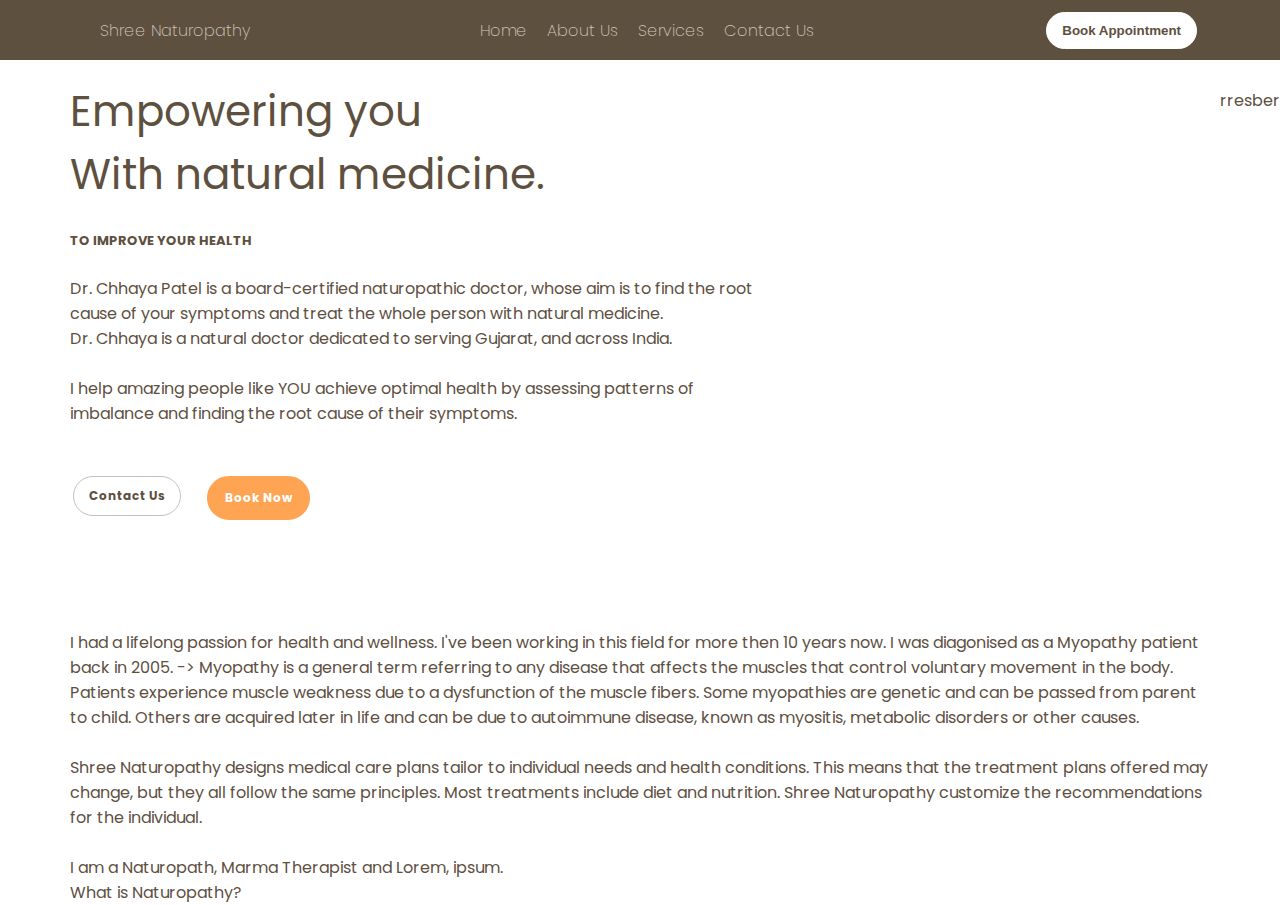
<file: homeold.html>
<!DOCTYPE html>
<html lang="en">

<head>
    <meta charset="UTF-8">
    <meta http-equiv="X-UA-Compatible" content="IE=edge">
    <meta name="viewport" content="width=device-width, initial-scale=1.0">
    <title>Sri</title>
    <link rel="stylesheet" href="home.css" class="css">

</head>

<body>
    <div class="navbar">
        <div class="navel1">
            Shree Naturopathy
        </div>
        <div class="navel2">
            <div><a href="#home">Home</a></div>
            <div><a href="#about">About Us</a></div>
            <div><a href="service.html">Services</a></div>
            <div><a href="contact.html">Contact Us</a></div>
        </div>
        <div class="navel3">
            <button><a href="book.html" target="_blank">Book Appointment</a></button>
        </div>
    </div>
    <div class="home" id="home">
        
        <div class="info">
            <div class="text">
                <div class="short">
                    Empowering you <br> With natural medicine.
                </div><br>
                <div class="bigtext">
                    TO IMPROVE YOUR HEALTH
                </div><br>
                <div class="information">
                    Dr. Chhaya Patel is a board-certified naturopathic doctor, whose aim is to find the root cause of
                    your symptoms and treat the whole person with natural medicine. <br>
                    Dr. Chhaya is a natural doctor
                    dedicated to serving Gujarat, and across India.<br><br>
                    I help amazing people like YOU achieve optimal health by assessing patterns of imbalance and finding the root cause of their symptoms.
                </div><br><br>
                <div class="buttons">
                    <div class="button1">
                        <button><a href="contact.html" target="_blank">Contact Us</a></button>
                    </div>
                    <div class="button2">
                        <button><a href="book.html" target="_blank">Book Now</a></button>
                    </div>
                </div>
            </div>
            <div class="image">rresber</div>
        </div>
    </div>
    <div class="about" id="about">
        <div class="para1">
            <p>I had a lifelong passion for health and wellness. I've been working in this field for more then 10 years now. I was diagonised as a Myopathy patient back in 2005. -> Myopathy is a general term referring to any disease that affects the muscles that control voluntary movement in the body. Patients experience muscle weakness due to a dysfunction of the muscle fibers. Some myopathies are genetic and can be passed from parent to child. Others are acquired later in life and can be due to autoimmune disease, known as myositis, metabolic disorders or other causes.</p>
            <br>
            <p>
            Shree Naturopathy designs medical care plans tailor to individual needs and health conditions. This means that the treatment plans offered may change, but they all follow the same principles. Most treatments include diet and nutrition. Shree Naturopathy customize the recommendations for the individual.
            </p>
            <p></p>
        </div>
        <div class="work">
            <br>I am a Naturopath, Marma Therapist and Lorem, ipsum.<br>
        </div>
        <div class="whatisit">
            <div class="naturopathy">
                <div class="que">
                    What is Naturopathy?
                </div>
                <div class="ans">

                </div>
            </div>
        </div>
    </div>
</body>

</html>
</file>
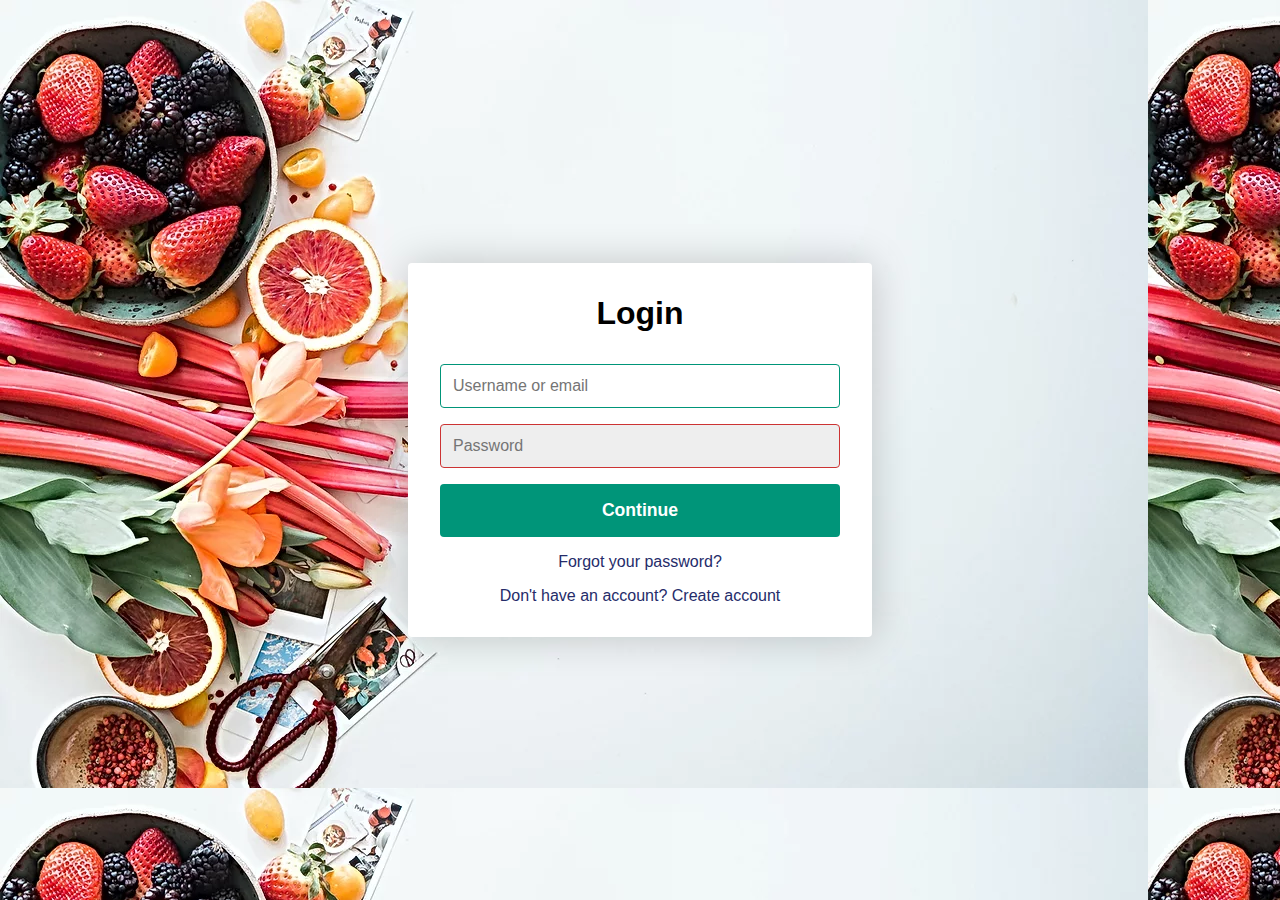
<file: signin.html>
<!DOCTYPE html>
<html lang="en">
<head>
    <meta charset="UTF-8">
    <meta http-equiv="X-UA-Compatible" content="IE=edge">
    <meta name="viewport" content="width=device-width, initial-scale=1.0">
    <title>Sign In</title>
    <link rel="icon" type="image/x-icon" href="logo.png">
    <link rel="stylesheet" href="signin.css" class="css">

</head>
<body>
    <div class="container">
        <form class="form" id="login">
            <h1 class="form_title">Login</h1>
            <div class="form_message form_message_error"></div>
            <div class="form_input-group">
                <input type="text" class="form_input" autofocus placeholder="Username or email">
                <div class="form_input-error-message"></div>
            </div>
            <div class="form_input-group">
                <input type="password" class="form_input form_input-error" autofocus placeholder="Password">
                <div class="form_input-error-message"></div>
            </div>
            <button class="form_button" type="submit">Continue</button>
            <p class="form_text">
                <a href="#" class="form_link">Forgot your password?</a>
            </p>
            <p class="form_text">
                <a class="form_link" href="" id="linkCreateAccount">Don't have an account? Create account</a>
            </p>
        </form>
        <form class="form form-hidden" id="createAccount">
            <h1 class="form_title">Create Account</h1>
            <div class="form_message form_message_error"></div>
            <div class="form_input-group">
                <input type="text" id="signupUsername" class="form_input" autofocus placeholder="Username">
                <div class="form_input-error-message"></div>
            </div>
            <div class="form_input-group">
                <input type="text" class="form_input" autofocus placeholder="Email Address">
                <div class="form_input-error-message"></div>
            </div>
            <div class="form_input-group">
                <input type="password" class="form_input form_input-error" autofocus placeholder="Password">
                <div class="form_input-error-message"></div>
            </div>
            <div class="form_input-group">
                <input type="password" class="form_input form_input-error" autofocus placeholder="Confirm Password">
                <div class="form_input-error-message"></div>
            </div>
            <button class="form_button" type="submit">Continue</button>
            <p class="form_text">
                <a class="form_link" href="" id="linkLogin">Already have account? Sign In </a>
            </p>
        </form>
    </div>
    <script src="signin.js"></script>   
</body>
</html>
</file>
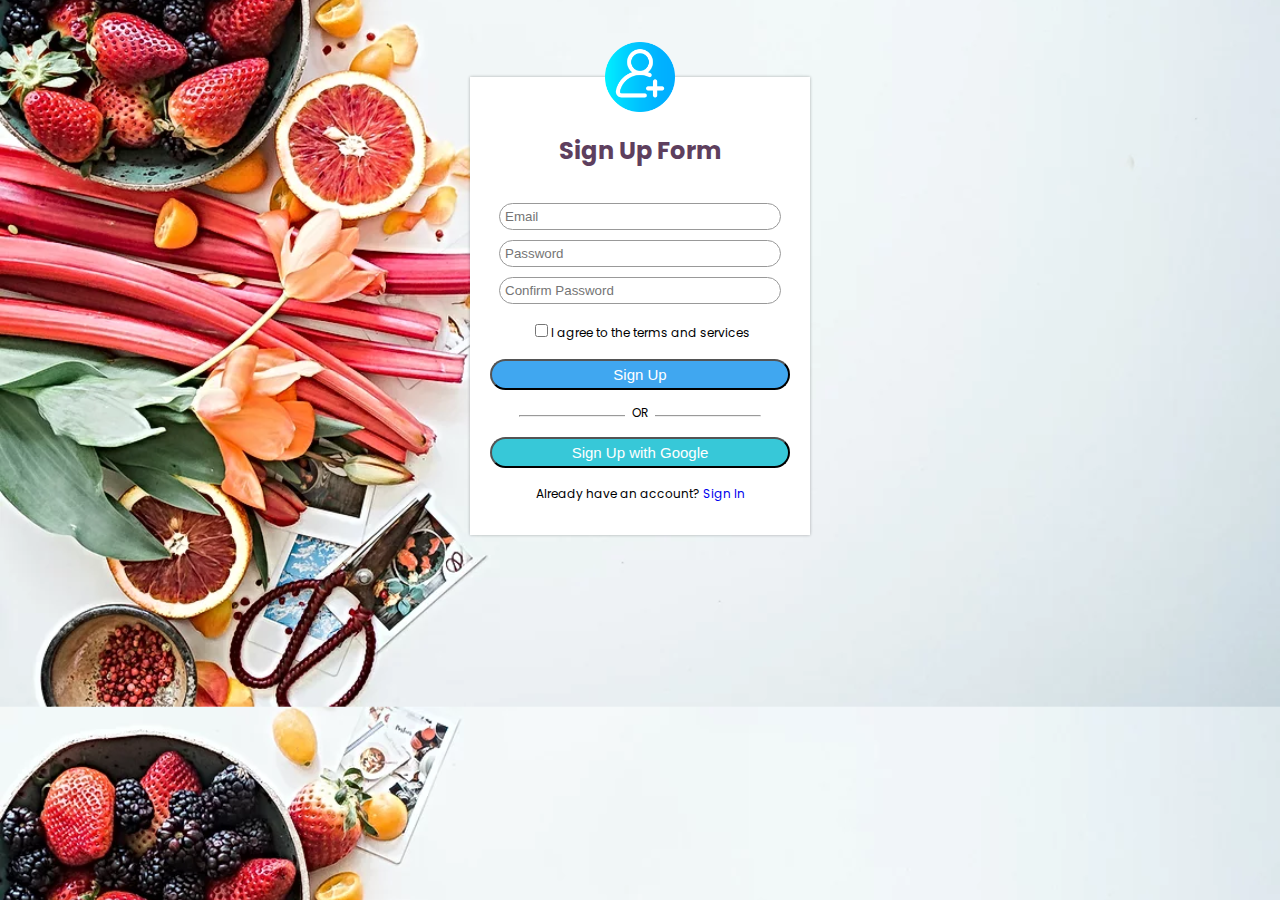
<file: signup.html>
<!DOCTYPE html>
<html lang="en">
<head>
    <meta charset="UTF-8">
    <meta http-equiv="X-UA-Compatible" content="IE=edge">
    <meta name="viewport" content="width=device-width, initial-scale=1.0">
    <title>Sign Up</title>
    <link rel="stylesheet" href="signup.css" class="css">
</head>
<body>
    <div class="signupform">
        <img src="add-user.png" alt="logo">
        <h1>Sign Up Form</h1>
        <form action="signup" id="signup">
            <input type="email" class="inputbox" placeholder="Email">
            <input type="password" class="inputbox" placeholder="Password">
            <input type="password" class="inputbox" placeholder="Confirm Password">
            <p><span><input type="checkbox"></span>I agree to the terms and services</p>
            <button type="button" class="signupbtn">Sign Up</button>
            <hr>
            <p class="or">OR</p>
            <button type="button" class="googlebtn">Sign Up with Google</button>
            <p>Already have an account? <a href="signin.html">Sign In</a></p>
        </form>
    </div>    
</body>
</html>
</file>
<file: home.css>
@import url('https://fonts.googleapis.com/css2?family=EB+Garamond&family=Fira+Sans&family=Gentium+Plus:ital@1&family=Inconsolata&family=Poppins:wght@600&display=swap');
@import url('https://fonts.googleapis.com/css2?family=EB+Garamond&family=Fira+Sans&family=Gentium+Plus:ital@1&family=Inconsolata&family=Montserrat:ital,wght@0,300;1,500&family=Poppins:wght@600&display=swap');
*{
    margin: 0;
    padding: 0;
}
.home{
    color: #5e503f;
    /* background-color: beige; */
}
.navbar{
    /* background: linear-gradient(180deg, #c6ac8f 20%, #c6ac8f 80%); */
    overflow: hidden;
    display: flex;
    flex-direction: row;
    justify-content: space-between;
    height: 60px;
    align-items: center;
    font-weight: 250;
    background-color: #5e503f;
    position: fixed;
    top: 0%;
    width: 100%;
}

.navel1{
    display: flex;
    color: #d2c8bc;
    flex-direction: row;
    justify-content: left;
    padding-left: 100px;
    font-family: 'Poppins', sans-serif;
}
.navel2{
    display: flex;
    flex-direction: row;
    justify-content: center;
    font-family: 'Poppins', sans-serif;
}
.navel2 div a{
    color: #d2c8bc;
    text-decoration: none;
    padding: 10px;
}
.navel3{
    display: flex;
    flex-direction: row;
    justify-content: left;
    padding-right: 80px;
    font-family: 'Poppins', sans-serif;
}
.navel3 button{
    padding: 10px 15px;
    border-radius: 100px;
    border: 1.5px solid #ffffff;
    background-color: #ffffff;
    color: #5e503f;
    font-weight: bold;
    /* font-size: 12px; */
    margin: 0 3px;
    cursor: pointer;
}
.navel3 a{
    color: #5e503f;
    text-decoration: none;
}
.home{
    padding-top: 70px;
}
.info{
    display: flex;
    flex-direction: row;
    justify-content: space-between;
    height: 60px;
    align-items: center;
    font-family: 'Poppins', sans-serif;

}
.text{
    display: flex;
    flex-direction: column;
    justify-content: left;
    padding-left: 70px;
    padding-top: 400px;
    width: 700px;
}
.short{
    font-size: 42px;
}
.bigtext{
    font-size: small;
    font-weight: bolder;
}
.buttons{
    display: flex;
    flex-direction: row;
    justify-content: left;
}
.button1{
    padding-right: 20px;
}
.buttons button{
    padding: 10px 15px;
    border-radius: 100px;
    /* border: #5e503f;
    border-style: solid;
    border-width: 1px;
    color: #5e503f;
    background-color:#eae0d5; */
    font-weight: bold;
    font-size: 12px;
    margin: 0 3px;
    cursor: pointer;
}
.buttons .button1 button{
    font-family: 'Poppins', sans-serif;
    background-color: white;
    color: rgb(71, 71, 71);
    /* border-style: solid;
    border-width: 3px;
    border-color: black; */
    border: 1.5px solid rgb(194, 194, 194);
}

.buttons .button2 button{
    font-family: 'Poppins', sans-serif;
    background-color: #fea453;
    border: 3px solid #fea453;
    color: white;
}
/* .buttons button:hover{
    background-color: #c6ac8f;
    color: #eae0d5 ;
} */

.about{
    display: block;
    justify-content: left;
    padding-left: 70px;
    padding-right: 70px;
    padding-top: 500px;
    /* width: 1000px; */
    font-family: 'Poppins', sans-serif;
    color: #5e503f;
}

.button1 button a{
    color: #5e503f;
    text-decoration: none;
}

.button2 button a{
    color: #ffffff;
    text-decoration: none;
}
/* .about{
   
} */
.myself{
    font-size: 28px;
    text-align: center;
    color: rgb(77, 28, 28);
    padding-bottom: 23px;
}

.obj{
    color: rgb(52, 37, 37);
    position: relative;
}
.obj img{
    width: 1264px;
    height: 344px;
    object-fit: cover;
    object-position: 50% 50%;
    opacity: 50%;  
}
.cancer{
    text-align: center;
    font-family: 'Montserrat', sans-serif;
    font-size: 25px;
    font-weight: 900;
    position: absolute;
    top: 23%; 
    width: 100%;
    text-align: center;
}
.medicine{
    font-family: 'Poppins', sans-serif;
    padding-left: 90px;
    padding-right: 90px;
    position: absolute;
    top: 35%;
    text-align: justify;
}

.services{
    /* padding-left: 90px; */
    /* padding-right: 0px; */
    color: #5e503f;
    font-family: 'Poppins', sans-serif;
}

.services .part1{
    display: flex;
    flex-direction: row;
    
}
.services .part1 .part11{
    padding-left: 140px;
}

.services .part1 .part11 .ask{
    width: 510px;
    font-size: 30px;
}
.services .part1 .part11 .questions{
    width: 600px;
    font-size: 15px;
    line-height: 35px;
    /* padding-left: 70px; */
    /* font-size: 30px; */
}
.services .part1 .part12 img{
    width: 400px;
    height: 270px;
    padding-right: 0px;
    /* object-fit: cover; */
    object-fit: fill;
    object-position: 50% 50%;
    /* opacity: 80%; */
    /* rotate: 180deg; */
}
.services .part2{
    font-weight: 900;
    padding-left: 0px;
    padding-right: 0px;
    font-size: 38px;
    /* text-align: center; */
    font-family: 'Montserrat', sans-serif;
    /* display: grid; */
    /* grid-template-columns: 1fr max-content 1fr; */
    /* grid-template-rows: 20px 0; */
    /* grid-gap: 20px; */
    /* align-items:center; */
}
.part2{
    margin: 0 auto ;
    text-align: center;
    max-width: 1090px;
    /* position: relative; */
    color: #5e503f;
}
 
.part3{
    text-align: center;
}

/* .part3 .part31{
    font-size: 35px;
    position: relative;
}
.part31:before{
    content: '';
    display: block;
    width: 310px;
    height: 2.5px;
    background-color: #5e503f;
    position: absolute;
    left: 0;
    top: 50%;
    z-index: -2;
}
.part31:after{
    content: '';
    display: block;
    width: 310px;
    height: 2.5px;
    background-color: #5e503f;
    position: absolute;
    right: 0;
    top: 50%;
    z-index: -2;
}  */
.part31{
    text-align: center;
    font-size: 35px;
}
.part31 p{
    margin: -25px auto 10px;
    background-color: #ffffff;
    width: 600px;
}
hr{
    width: 100%;
    border: 1.5px solid;
    /* text-align: center; */
}
.part3 .part32{
    text-align: left;  
    padding-left: 25%;
}
/* .part3 .part32 .part321{
    display: inline-block;
    text-align: left;
    display: flex;
    flex-direction: column;
    align-items: flex-end;
} */
.part3 .part32 li{
    line-height: 40px;
    font-size: 15px;
}
.naturopathy{
    color: #5e503f;
    position: relative;
}
.naturopathy img{
    width: 1264px;
    /* width: fit-content; */
    height: 600px;
    object-fit: cover;
    object-position: 50% 45%; 
    /* opacity: 99%; */
}
.naturopathy_que{
    /* padding-right: 200px; */
    color: #5e503f;
    font-size: 25px;
    font-weight: 00;
    width: 400px;
    /* width: 30%; */
    position: absolute; left: 200px;
    top: 15%;
    letter-spacing: 2.5px;
    /* line-height: 38px; */
}
.naturopathy_ans{
    color: #5e503f;
    /* padding-left: 200px; */
    
    width: 350px;
    font-size: 12px;
    position: absolute; left: 200px;;
    top: 35%;
}

.marma{
    color: #5e503f;
    position: relative;
}
.marma img{
    width: 1264px;
    /* width: fit-content; */
    height: 590px;
    object-fit: cover;
    object-position: 50% 0%;                   
}
.marma_que{
    /* padding-right: 200px; */
    color: #dcb8b8;
    font-size: 25px;
    font-weight: 00;
    width: 400px;
    /* width: 30%; */
    position: absolute; left: 650px;
    top: 10%;
    letter-spacing: 2.5px;
    /* line-height: 38px; */
}
.marma_ans{
    color: #dcb8b8;
    /* padding-left: 200px; */
    
    width: 450px;
    font-size: 12px;
    position: absolute; left: 650px;;
    top: 25%;
}
.pdf{
    display: flex;
    flex-direction: row;
    animation: blinker 1s linear infinite;
    font-size: 15px;
}
@keyframes blinker {
    50% {
      opacity: 0;
    }
}
.pdf a{
    text-decoration: none;
    cursor: pointer;
    color: #ffffff;
    animation: blinker 1s linear infinite;
    /* position: relative; */
}
.pdf img{
    width: 15px;
    height: 15px;
    /* position: absolute; */
    /* top: 50%; */
    /* border: 0.75px solid black; */
    /* border-radius: 20px; */
}
.yt iframe{
    /* border: 5px solid red; */
    border-radius: 5px;
}
.yt .row{
    display: flex;
    /* flex-direction: row; */
    /* gap: auto; */
    justify-content: space-around;
    /* display: inline-block; */
}
.patients{
    font-size: 35px;
    position: relative;
    text-align: center;
    letter-spacing: 3px;
}
.patients::before{
    /* padding-top: 1500px; */
    content: '';
    display: block;
    width: 230px;
    /* width: fit-content; */
    height: 2.5px;
    background-color: #5e503f;
    position: absolute;
    left: 0;
    top: 50%;
    z-index: -2;
}
.patients::after{
    content: '';
    display: block;
    width: 230px;
    /* width: fit-content; */
    height: 2.5px;
    background-color: #5e503f;
    position: absolute;
    right: 0;
    top: 50%;
    z-index: -2;
} 
.contact{
    width: 1284px;
    height: 400px;
    background-color: #a9967e;
    font-family: 'Poppins' , sans-serif;
    /* display: flex; */
    /* flex-direction: row; */
    /* justify-content: space-around; */
}
.booknow{
    display: flex;
    flex-direction: row;
    justify-content: space-between;
    justify-content: space-around;
    padding-top: 70px;
    color: #ffffff;
}
.box{
    width: 270px;
    height: 200px;
    border: 2px solid white;
    text-align: center;
    line-height: 15px;
    color: white;
}
.getstarted{
    font-size: 20px;
    padding-top: 5px;
    text-align: center;
    font-weight: bold;
    padding-top: 12px;
}
.min{
    font-size: 13px;
    padding-left: 10px;
    text-align: left;
    font-weight: bold;
}
.schedule button{
    padding: 4px 5px;
    border-radius: 100px;
    border: 1px solid #ffffff;
    background-color: #ffffff;
    color: #5e503f;
    font-weight: bold;
    /* font-size: 12px; */
    margin: 0 1px;
    cursor: pointer;
}
.notable{
    font-size: 13px;
    padding-left: 10px;
    text-align: left;
    font-weight: bold;
}
.notable2{
    font-size: 11px;
    padding-left: 10px;
    text-align: left;
    /* font-weight: bold; */
}
.address{
    display: flex;
    flex-direction: column;
    justify-content: space-between;

}
.add{
    text-align: center;
}
.name{
    font-size: 20px;
}
.address1{
    font-size: 16px;
}
.apps{
    display: flex;
    flex-direction: row;
    justify-content: space-evenly;
}
.apps img{
    width: 25px;
    height: 25px;
    justify-content: center;
    color: #5e503f;
}
.guide{
    display: flex;
    flex-direction: column;
}
.input{
    display: flex;
    flex-direction: row;
    justify-content: space-between;
    /* color: #5e503f; */
}
.input1 input{
    font-size: 10px;
    padding: 5px;
}
.input2 input{
    font-size: 10px;
    padding: 5px;
}
.download{
    display: flex;
    flex-direction: row;
    justify-content: center;
    padding-top: 15px;
}
.download button{
    padding: 6px 15px;
    /* border-radius: 100px; */
    border: 1px solid black;
    box-shadow: #5e503f;
    background-color: #ffffff;
    color: #5e503f;
    font-weight: bold;
    /* font-size: 12px; */
    margin: 0 4px;
    cursor: pointer;
}
.hairpack{
    position: relative;
}
.hairpack img{
    width: 1264px;
    /* width: fit-content; */
    height: 620px;
    object-fit: cover;
    object-position: 100% 80%; 
    /* opacity: 99%; */
}
.hairpacktitle{
    width: 400px;
    font-size: 25px;
    letter-spacing: 2.5px;
    position: absolute; left: 500px;
    top: 5%;
}
.deepmeaning{
    width: 550px;
    font-size: 13px;
    position: absolute; left: 150px;
    top: 15%;
}
.damage{
    display: flex;
    flex-direction: column;
    align-items: flex-end;
}
.ques{
    font-size: 20px;
}
.approval{
    display: flex;
    flex-direction: column;
    /* align-items: flex-end; */
}
.approval li{
    list-style-type: square;
}
/* .endbar{
    overflow: hidden;
    display: flex;
    flex-direction: row;
    justify-content: space-between;
    height: 40px;
    align-items: center;
    font-weight: 250;
    background-color: #5e503f;
    position: fixed;
    bottom: 0;
    width: 100%;
} */
</file>
<file: signin.css>
body{
    --color-primary: #009579;
    --color-primary-dark: #007f67;
    --color-secondary: #252c6a;
    --color-error: #cc3333;
    --color-success: #4bb544;
    --border-radius: 4px;

    margin: 0;
    height: 100vh;
    display: flex;
    align-items: center;
    justify-content: center;
    font-size: 18px;
    background-size: cover;
    background: url(ding3.webp);
}

.container{
    width: 400px;
    max-width: 480px;
    margin: 1rem;
    padding: 2rem;
    box-shadow: 0 0 40px rgba(0,0,0,0.2);
    border-radius: var(--border-radius);
    background: #ffffff;
}

.container, .form_input, .form_button{
    font: 500 1rem 'Quicksand', sans-serif ;
}

.form-hidden{
    display: none;
}

.form > *:first-child{
    margin-top: 0;
}

.form > *:last-child{
    margin-bottom: 0;
}

.form_title{
    margin-bottom: 2rem;
    text-align: center;
}

.form_message{
    text-align: center;
    margin-bottom: 1rem;
}

.form_message_success{
    color: var(--color-success);
}

.form_message_error{
    color: var(--color-error);
}

.form_input-group{
    margin-bottom: 1rem;
}

.form_input{
    display: block;
    width: 100%;
    padding: 0.75rem;
    box-sizing: border-box;
    border-radius: var(--border-radius);
    border: 1px solid #dddddd;
    outline: none;
    background: #eeeeee;
    transition: background 0.2s, border-color 0.2s;
}

.form_input:focus{
    border-color: var(--color-primary);
    background: #ffffff;
}

.form_input-error{
    color: var(--color-error);
    border-color: var(--color-error);
}

.form_input-error-message{
    margin-top: 0.5rem;
    font-size: 0.85rem;
    color: var(--color-error);
}

.form_button{
    width: 100%;
    padding: 1rem 2rem;
    font-weight: bold;
    font-size: 1.1rem;
    color: #ffffff;
    border: none;
    border-radius: var(--border-radius);
    outline: none;
    cursor: pointer;
    background: var(--color-primary);
}

.form_button:hover{
    background: var(--color-primary-dark);
}

.form_button:active{
    transform: scale(0.98);
}

.form_text{
    text-align: center;
}

.form_link{
    color: var(--color-secondary);
    text-decoration: none;
    cursor: pointer;
}

.form_link:hover{
    text-decoration: underline;
}
</file>
<file: signup.css>
@import url('https://fonts.googleapis.com/css2?family=EB+Garamond&family=Fira+Sans&family=Gentium+Plus:ital@1&family=Inconsolata&family=Poppins:wght@600&display=swap');
body{
    margin: 0;
    padding: 0;
    font-family: 'Poppins' , sans-serif;
    font-size: 12px;
    background-image: url(ding3.webp);
    background-size: cover;
    background-position: center;
}
.signupform{
    width: 300px;
    box-shadow: 0 0 3px 0 rgba(0, 0, 0, 0.3);
    background: #fff;
    padding: 20px;
    margin: 6% auto 0;
    text-align: center;
}
.signupform h1{
    color: #5e3f5e;
    margin-bottom: 30px;
}
.inputbox{
    border-radius: 20px;
    padding: 5px;
    margin: 5px 0;
    width: 90%;
    border: 1px solid #999;
    outline: none;
}
button{
    color: #fff;
    width: 100%;
    padding: 5px;
    border-radius: 20px;
    font-size: 15px;
    margin: 5px 0;
    outline: none;
    cursor: pointer;
}
.signupbtn{
    background-color: #40a7f0;
    /* padding: 5px; */
}
.googlebtn{
    background-color: #37c8d8;
    /* padding: 5px; */
}
a{
    text-decoration: none;
}
hr{
    margin-top: 20px;
    width: 80%;
}
.or{
    background-color: #fff;
    width: 30px;
    margin: -19px auto 10px;
}
img{
    width: 70px;
    margin-top: -55px;
}
</file>
